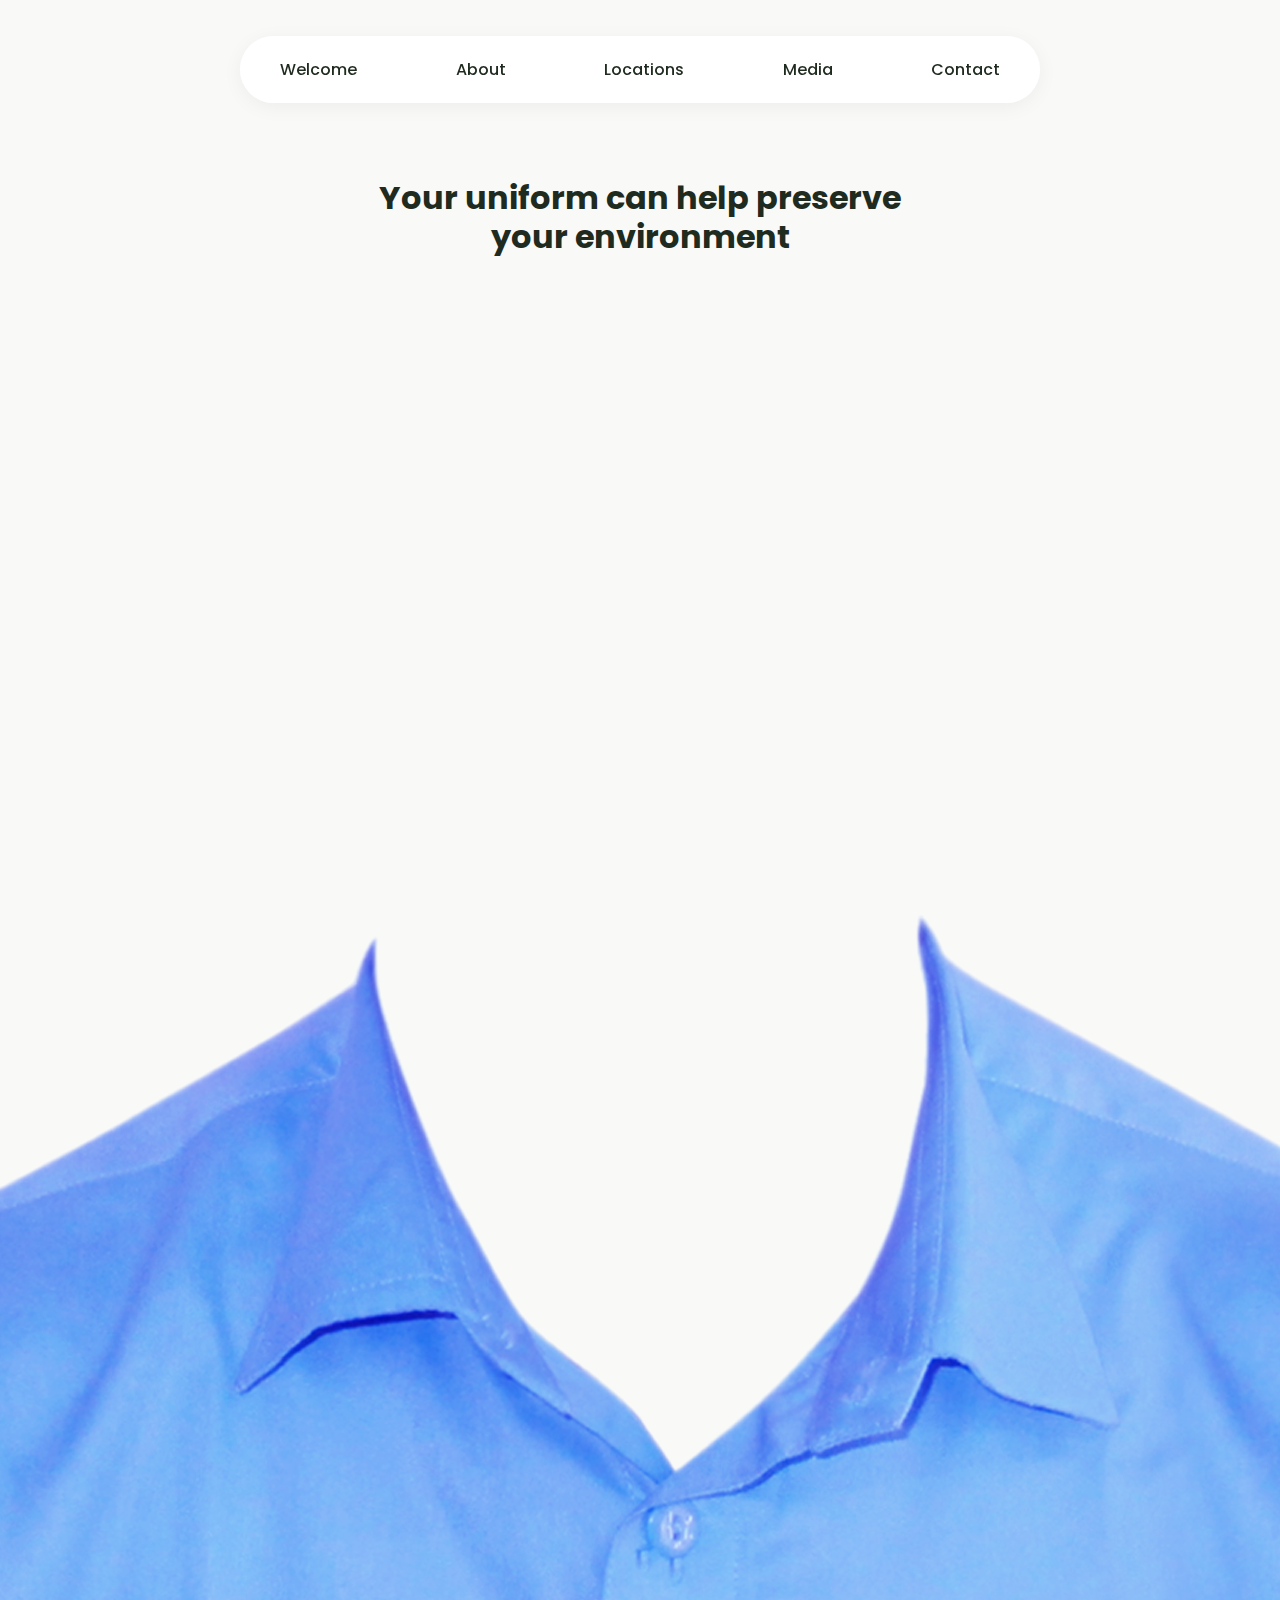
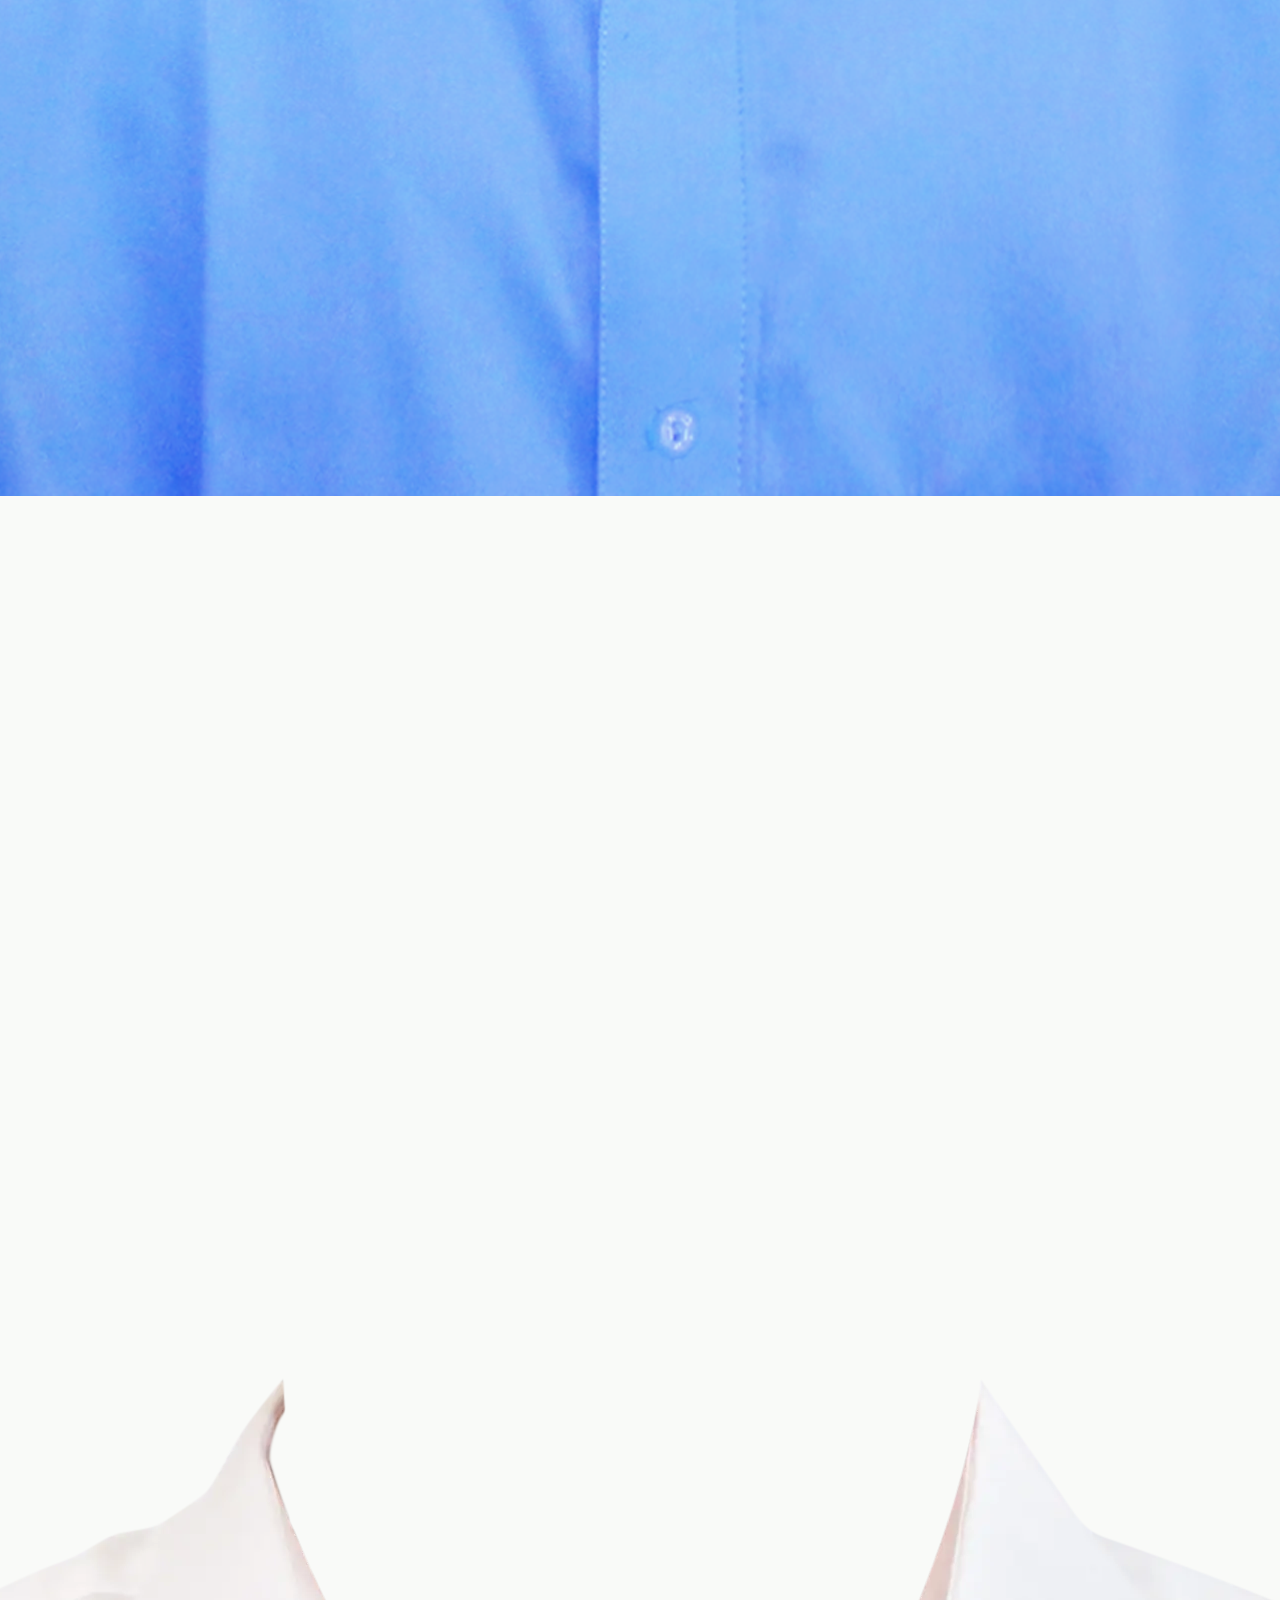
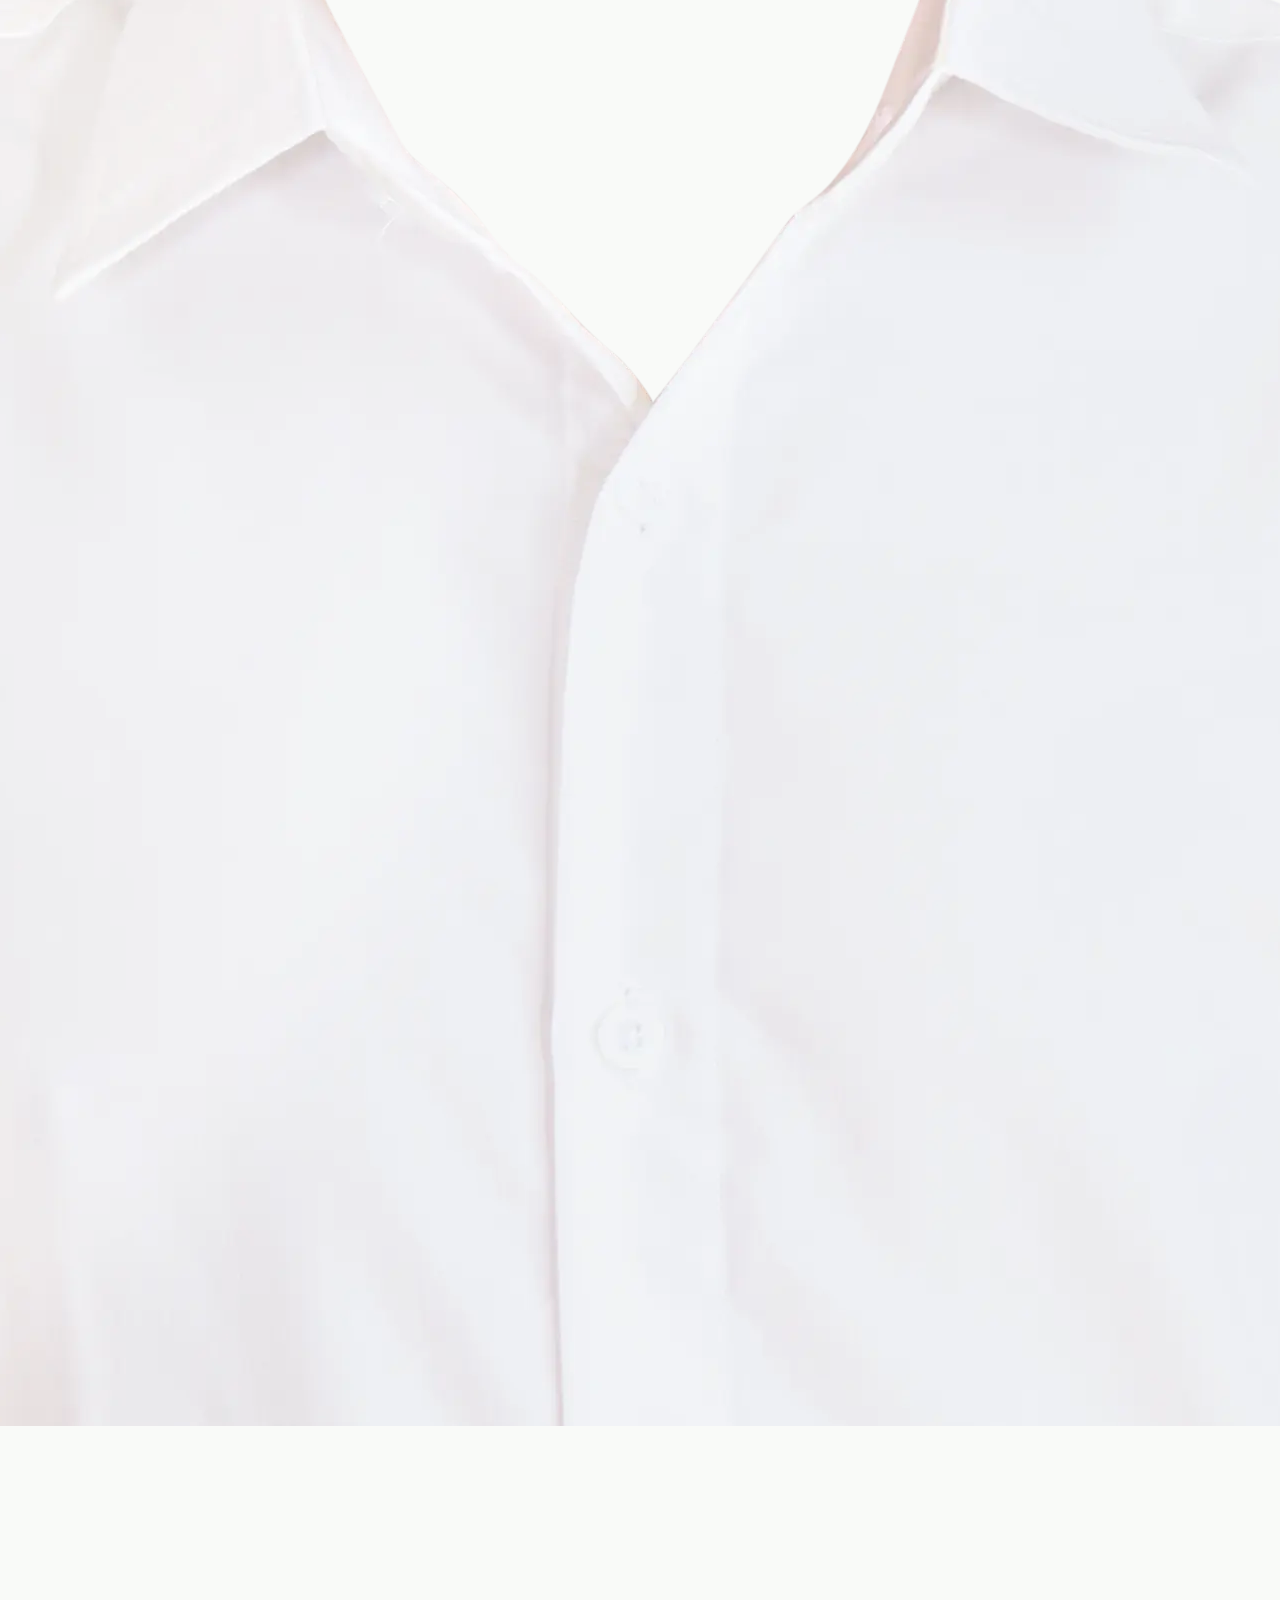
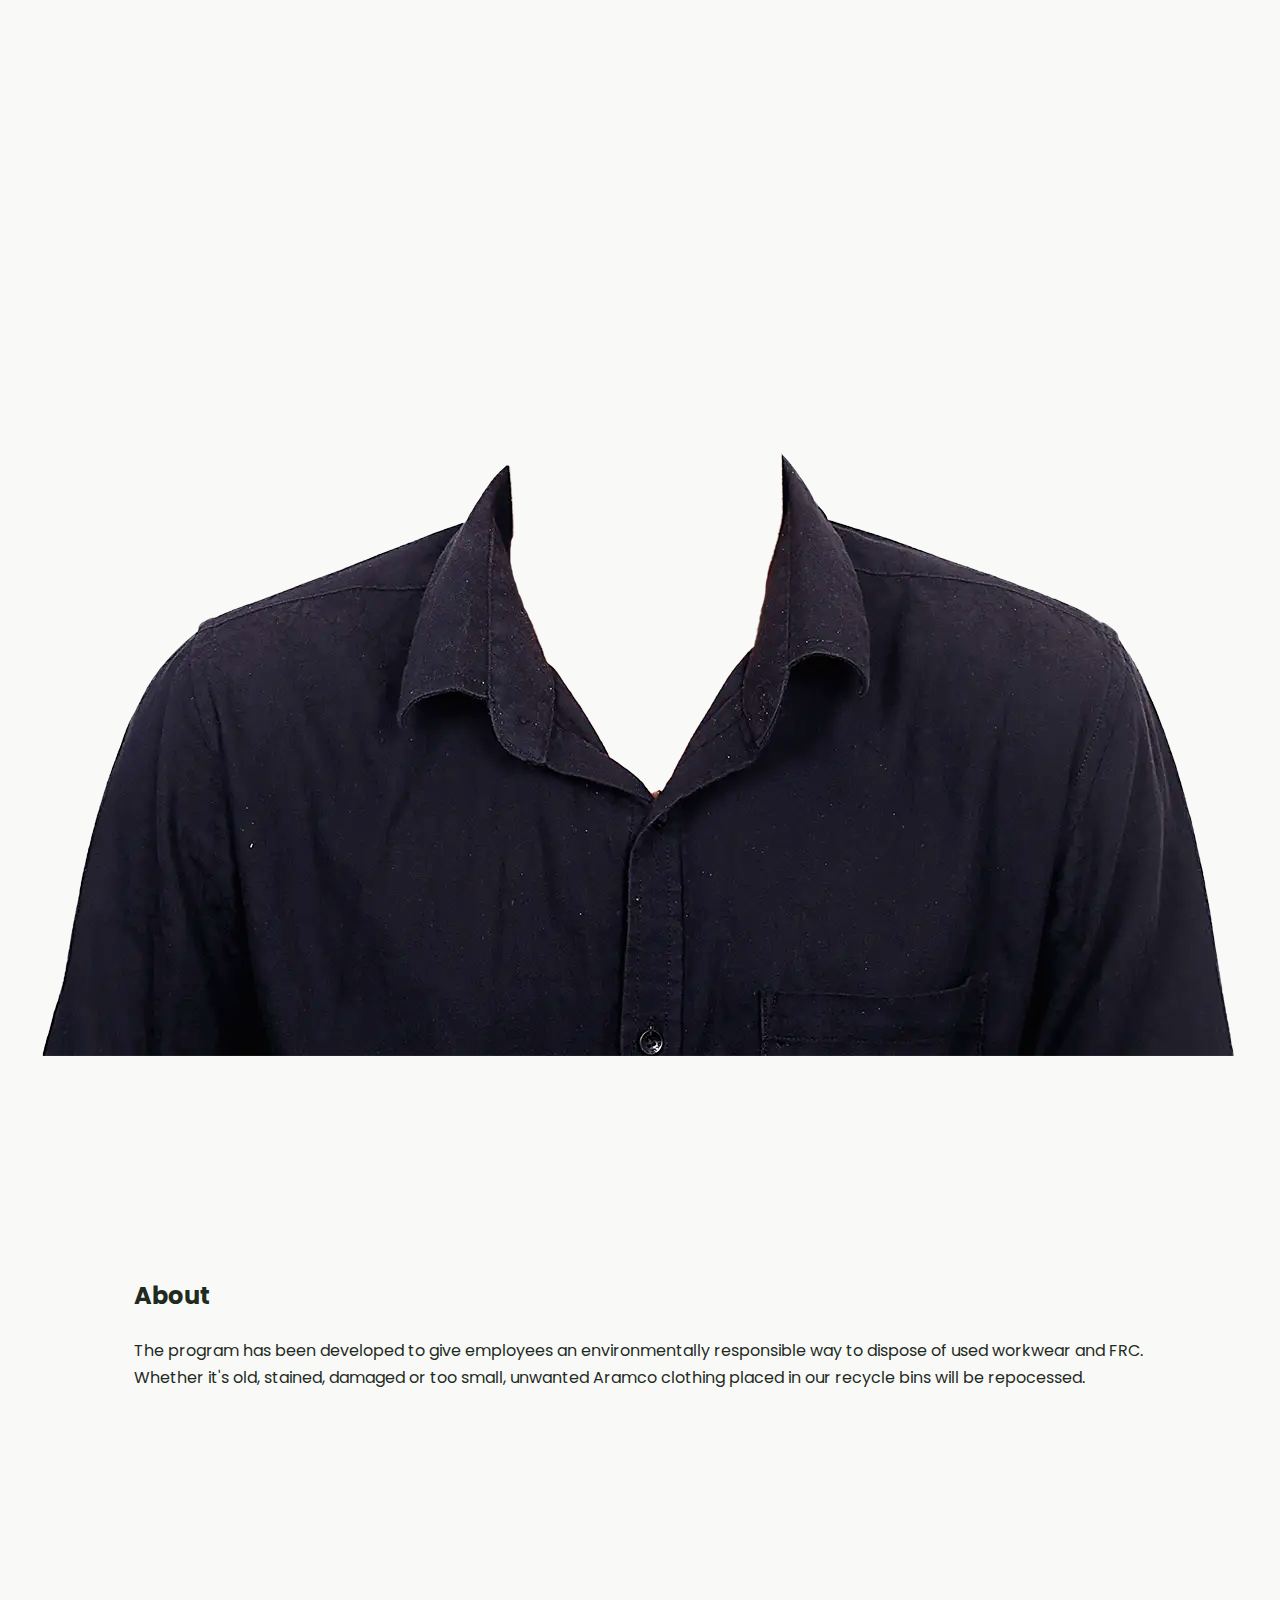
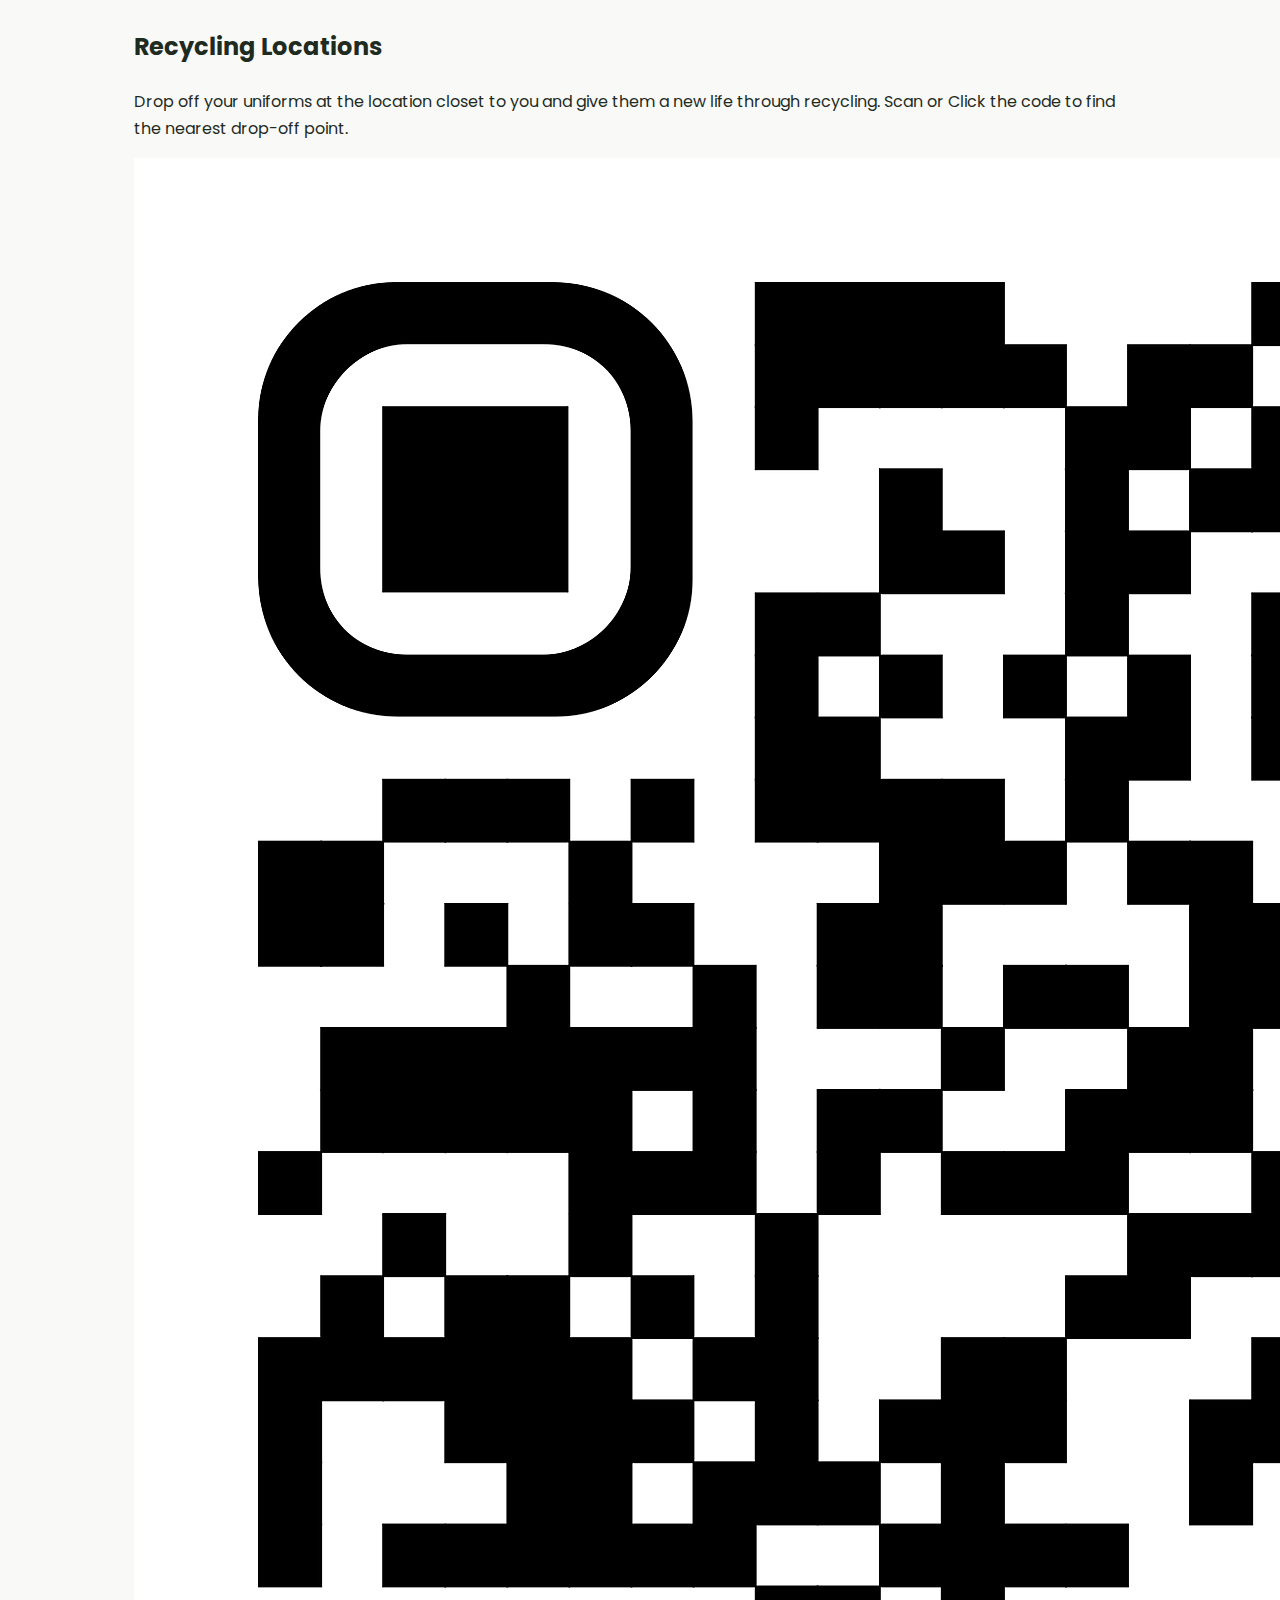
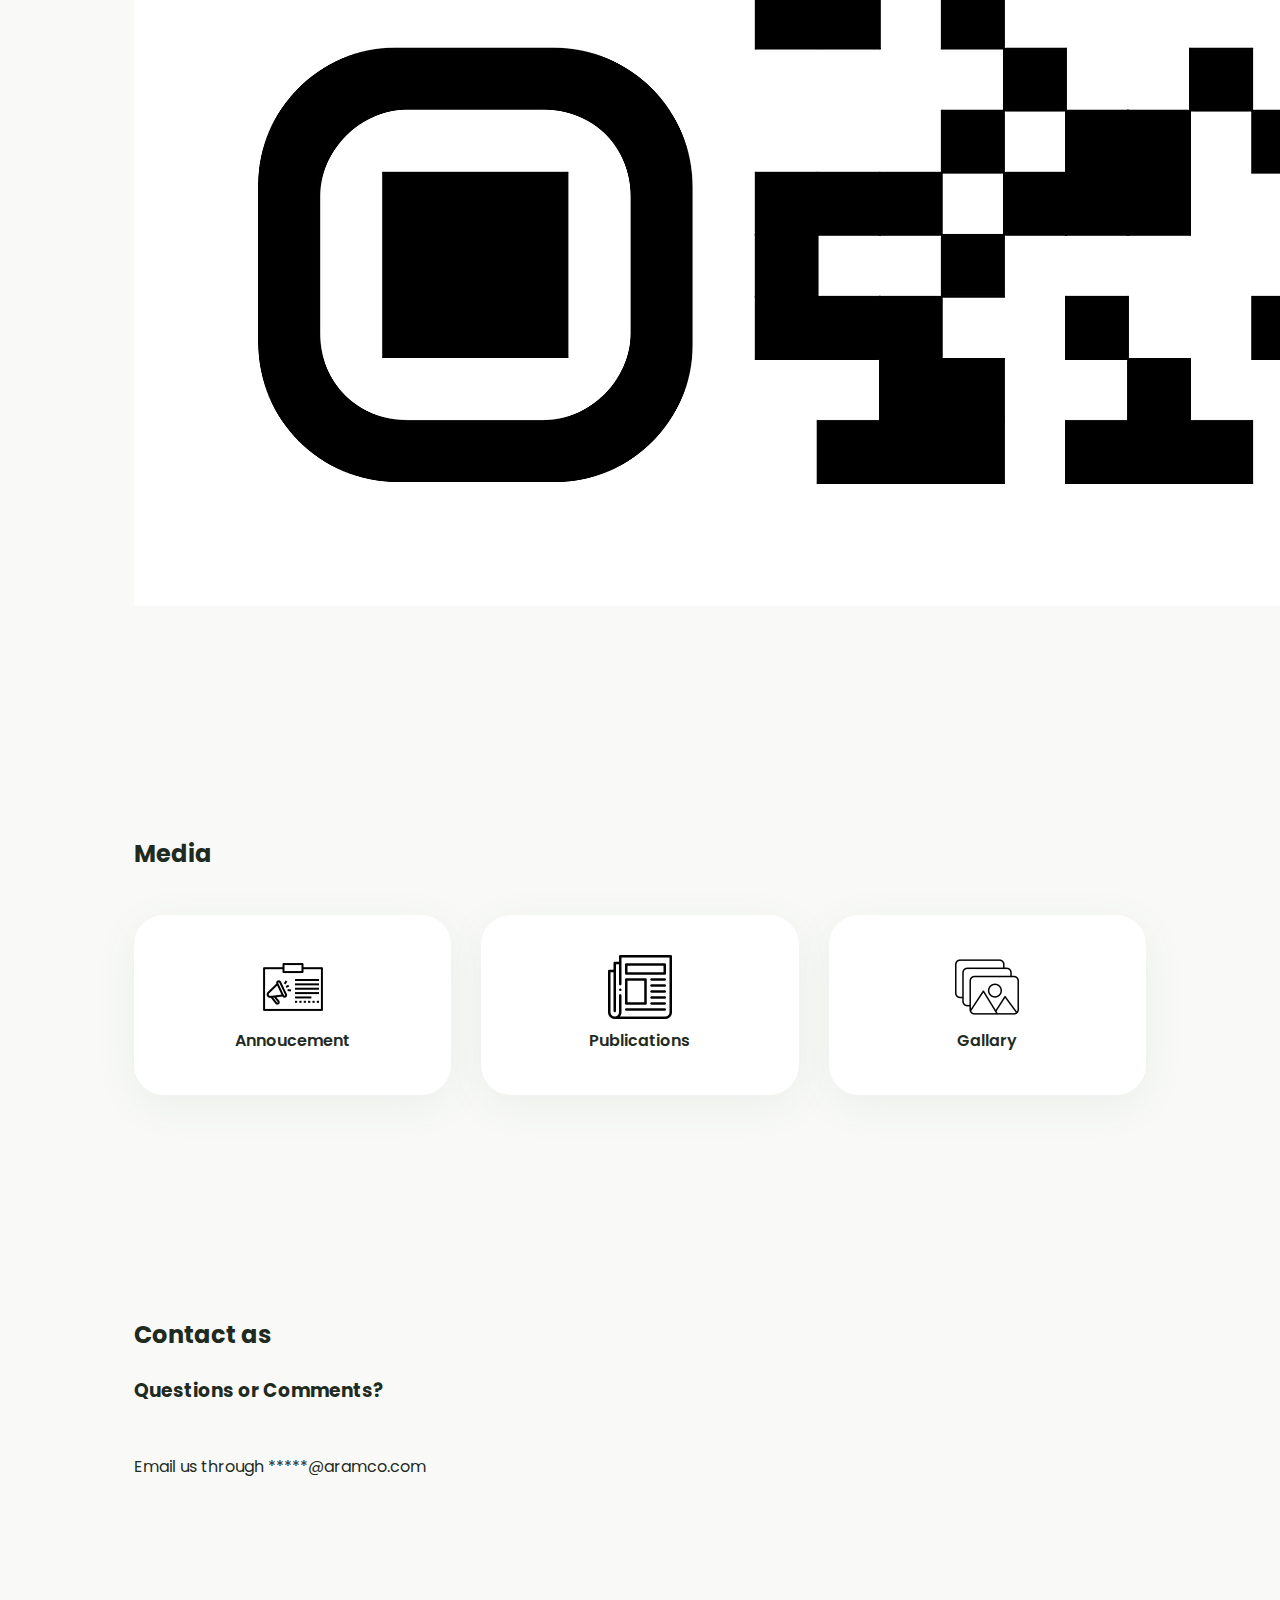
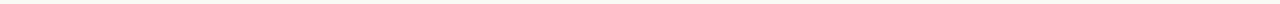
<file: index.html>
<!DOCTYPE html>
<html lang="en">
    <head>
    <meta charset="UTF-8"/>
    <meta name="viewport" content="width=device-width, initial-scale=1.0"/>
    <title>Recycling Initiative</title>
    <link rel="stylesheet" href="css/style.css">
    </head>
    <body>

    <!-- Navigation Bar -->
    <nav class="navbar">
        <ul>
            <li><a href="#welcome">Welcome</a></li>
            <li><a href="#about">About</a></li>
            <li><a href="#locations">Locations</a></li>
            <li><a href="#media">Media</a></li>
            <li><a href="#contact">Contact</a></li>
        </ul>
    </nav>

    <!-- Welcome Section -->
    <section id="welcome" class="section welcome">
        <h1>Your uniform can help preserve <br>your environment</h1>
        <div class="image-row">
            <img src="assets/images/blue-shirt.png" alt="">
            <img src="assets/images/white-shirt.png" alt="">
            <img src="assets/images/black-shirt.png" alt="">
        </div>
    </section>

    <!-- About Section -->
    <section id="about" class="section about">
        <h2>About</h2>
        <p>
            The program has been developed to give employees an environmentally responsible way
            to dispose of used workwear and  FRC. Whether it's old, stained, damaged or too small,
            unwanted Aramco clothing placed in our recycle bins will be repocessed.
        </p>
    </section>

    <!-- Locations Section -->
    <section id="locations" class="section locations" >
        <h2>Recycling Locations</h2>
        <p>
        Drop off your uniforms at the location closet to you and give them a new life through recycling.
        <span>Scan or Click</span> the code to find the nearest drop-off point.
        </p>
        <a href="locations.html">
        <img class="qr" src="assets/images/qr.png" alt="QR Code">
        </a>
    </section>

    <!-- Media Section -->
    <section id="media" class="section media">
        <h2>Media</h2>
        <div class="media-row">
        <div class="media-item">
            <img src="assets/icons/annoucement.png" alt=" ">
            <span>Annoucement</span>
        </div>
        <div class="media-item">
            <img src="assets/icons/newspaper.png" alt=" ">
            <span>Publications</span>
        </div>
        <div class="media-item">
            <img src="assets/icons/gallary.png" alt=" ">
            <span>Gallary</span>
        </div>
        </div>
    </section>

    <!-- Contact Section -->
    <section id="contact" class="section contact">
        <h2>Contact as</h2>
        <div class="contact-card">
        <p class="contact-text">
            <h3>Questions or Comments?</h3><br>
            Email us through
            <a href="mailto:*****@aramco.com">*****@aramco.com</a>
        </p>
        </div>
    </section>

    </body>
</html>
</file>
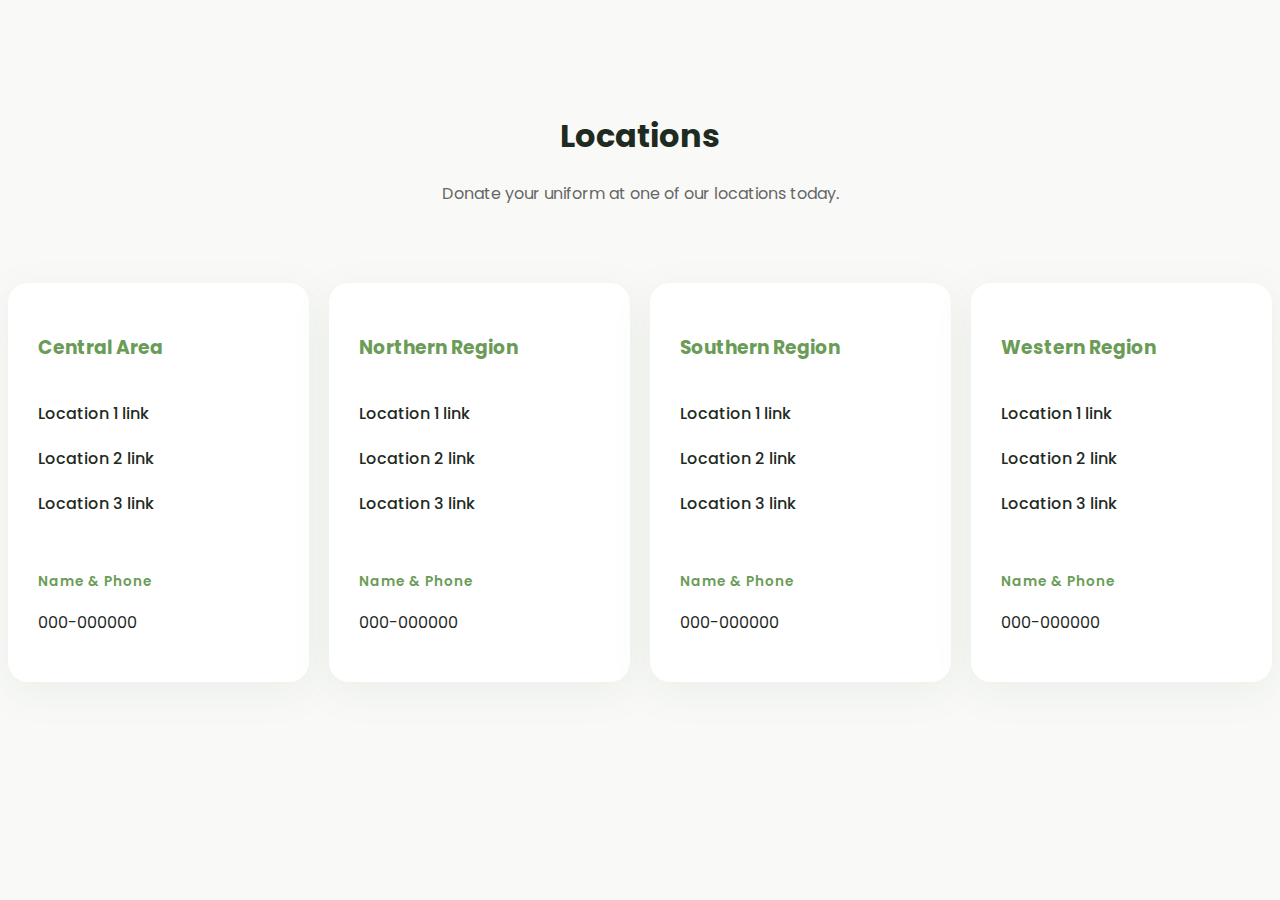
<file: locations.html>
<!DOCTYPE html>
<html lang="en">
<head>
    <meta charset="UTF-8"/>
    <meta name="viewport" content="width=device-width, initial-scale=1.0"/>
    <title>Recycling Locations</title>
    <link rel="stylesheet" href="css/style.css">
</head>
<body>
    <header class="location-header">
        <h1>Locations</h1>
        <p>Donate your uniform at one of our locations today.</p>
    </header>

    <div class="container">   
        <section class="regions-grid">
            <div class="region-card">
                <h3>Central Area</h3>
                <ul class="location-list">
                    <li><a href="#">Location 1 link</a></li>
                    <li><a href="#">Location 2 link</a></li>
                    <li><a href="#">Location 3 link</a></li>
                </ul>
                <div class="card-footer">
                    <span>Name & Phone</span>
                    <p>000-000000</p>
                </div>
            </div>

            <div class="region-card">
                <h3>Northern Region</h3>
                <ul class="location-list">
                    <li><a href="#">Location 1 link</a></li>
                    <li><a href="#">Location 2 link</a></li>
                    <li><a href="#">Location 3 link</a></li>
                </ul>
                <div class="card-footer">
                    <span>Name & Phone</span>
                    <p>000-000000</p>
                </div>
            </div>

            <div class="region-card">
                <h3>Southern Region</h3>
                <ul class="location-list">
                    <li><a href="#">Location 1 link</a></li>
                    <li><a href="#">Location 2 link</a></li>
                    <li><a href="#">Location 3 link</a></li>
                </ul>
                <div class="card-footer">
                    <span>Name & Phone</span>
                    <p>000-000000</p>
                </div>
            </div>

            <div class="region-card">
                <h3>Western Region</h3>
                <ul class="location-list">
                    <li><a href="#">Location 1 link</a></li>
                    <li><a href="#">Location 2 link</a></li>
                    <li><a href="#">Location 3 link</a></li>
                </ul>
                <div class="card-footer">
                    <span>Name & Phone</span>
                    <p>000-000000</p>
                </div>
            </div>
        </section>
    </div>
</body>
</html>
</file>
<file: css/style.css>
@import url('https://fonts.googleapis.com/css2?family=Poppins:wght@300;400;500;700&display=swap');

:root {
    --bg-body: #F9FAF8;       
    --primary-dark: #1F2B1F;  
    --accent-green: #6A9C57;  
    --light-green-hover: #D8E6D3; 
    --very-light-green: #EFF5ED;  
    --white: #ffffff;
    --shadow-soft: 0 10px 40px rgba(74, 103, 65, 0.08);
    --radius: 30px;
}

body {
    font-family: 'Poppins', sans-serif;
    background-color: var(--bg-body);
    color: var(--primary-dark);
    line-height: 1.7;
    overflow-x: hidden;
}

a { text-decoration: none; color: inherit; transition: 0.3s; }
ul { list-style: none; }

/* --- Navbar --- */
.navbar {
    position: fixed;
    top: 20px;
    left: 50%;
    transform: translateX(-50%);
    z-index: 1000;
    width: 90%;
    max-width: 800px;
}

.navbar ul {
    background: rgba(255, 255, 255, 0.95);
    backdrop-filter: blur(10px);
    padding: 10px 20px;
    border-radius: 50px;
    display: flex; 
    justify-content: space-between;
    box-shadow: 0 4px 20px rgba(0,0,0,0.05);
}

.navbar a {
    font-weight: 500;
    padding: 10px 20px; 
    border-radius: 30px;
    display: inline-block;
}

.navbar a:hover { 
    background-color: var(--light-green-hover); 
}

/* --- Section --- */
.section {
    padding: 100px 10%;
    max-width: 1400px;
    margin: 0 auto;
}

h2 { 
    margin-bottom: 20px; 
}

/* --- Welcome Section --- */
.welcome {
    min-height: 90vh;
    display: flex;
    flex-direction: column;
    justify-content: center;
    text-align: center;
    padding-top: 150px;
}

.welcome h1 {
    font-weight: 700;
    margin-bottom: 40px;
    line-height: 1.2;
}

.highlight-bg {
    background-color: var(--light-green-hover);
    padding: 0 10px;
    border-radius: 10px;
}

.image-row {
    display: flex;
    justify-content: center;
    gap: 30px;
    flex-wrap: wrap;
}

.image-card { 
    padding: 10px; 
}

.image-card img {
    width: 220px;       
    height: 280px;
    object-fit: contain; 
    filter: drop-shadow(0 15px 25px rgba(0, 0, 0, 0.15)); 
    transition: all 0.4s ease; 
}

.image-card img:hover {
    transform: translateY(-15px) scale(1.05);
    filter: drop-shadow(0 25px 35px rgba(0, 0, 0, 0.2));
}

/* --- About Section --- */
.about-layout {
    display: flex;
    gap: 50px;
    padding: 20px 0;
}

.about-title h2 { 
    line-height: 1; 
}

.about-text {
    color: #444;
    border-left: 5px solid var(--light-green-hover); 
    padding-left: 40px; 
}

/* --- Locations Section --- */
.location-wrapper {
    background: var(--very-light-green); 
    border-radius: 40px;
    padding: 60px;
    display: flex;
    align-items: center;
    justify-content: space-between;
    gap: 50px;
}

.qr-frame {
    background: var(--white);
    padding: 15px;
    border-radius: 20px;
    box-shadow: 0 10px 30px rgba(0,0,0,0.1);
    display: inline-block;
    transition: 0.3s;
}
.qr-frame:hover {
    transform: scale(1.05); 
}

.qr-code {
    width: 150px;
    display: block;
    border-radius: 10px;
}

/* --- Media Section --- */
.media-row {
    display: grid;
    grid-template-columns: repeat(auto-fit, minmax(220px, 1fr));
    gap: 30px;
    margin-top: 40px;
}

.media-item {
    background: var(--white);
    padding: 40px 20px;
    border-radius: 30px;
    text-align: center;
    box-shadow: var(--shadow-soft);
    transition: 0.3s ease;
    cursor: pointer;
}

.media-item i {
    display: block;
    margin: 0 auto 15px auto;
    font-size: 3em; 
}

.media-item span {
    font-weight: 600;
    display: block;
}

.media-item:hover {
    background-color: var(--light-green-hover); 
    transform: translateY(-5px);
}

/* --- Contact Section --- */
.contact-outer {
    background-color: var(--very-light-green);
    border-radius: 50px;
    padding: 80px 40px;
    text-align: center;
    display: flex;
    flex-direction: column; 
    align-items: center;
    gap: 40px;
}

.contact-inner {
    background-color: var(--light-green-hover);
    padding: 50px 80px;
    border-radius: 30px;
    max-width: 600px;
}

.contact-inner h3 {
    margin-bottom: 20px;
    font-weight: 600;
}

.contact-email {
    font-weight: 700;
    border-bottom: 2px solid var(--accent-green);
}
.contact-email:hover {
    color: var(--accent-green);
    border-color: var(--primary-dark);
}

/* --- Locations Page --- */
.body-locations .container {
    max-width: 95%; 
    margin: 0 auto;
    padding: 0 40px 60px; 
}

.location-header {
    text-align: center;
    padding: 80px 0 60px; 
}
.location-header h1 { margin-bottom: 10px; }
.location-header p { color: #666; }

.regions-grid {
    display: grid;
    grid-template-columns: repeat(4, 1fr); 
    gap: 20px;
}

.region-card { 
    background: white; 
    padding: 30px; 
    border-radius: 20px; 
    box-shadow: var(--shadow-soft); 
    display: flex; 
    flex-direction: column;
    align-items: flex-start; 
    text-align: left;
}

.region-card h3 { 
    color: var(--accent-green); 
    margin-bottom: 20px; 
}

.location-list { 
    margin-bottom: auto; 
    width: 100%; 
    padding: 0; 
}
.location-list li { margin-bottom: 18px; }

.location-list a {
    display: flex;       
    align-items: center; 
    gap: 15px;           
    font-weight: 500;
    margin: 0;
    padding: 0;
}

.location-list i {
    color: var(--accent-green); 
    background: var(--very-light-green); 
    min-width: 35px;
    height: 35px;
    display: flex; 
    align-items: center; 
    justify-content: center;
    border-radius: 50%;
    font-size: 0.9em; 
    transition: 0.3s;
}

.location-list a:hover i {
    background: var(--accent-green);
    color: var(--white);
}

.card-footer {
    margin-top: 25px;
    padding-top: 10px;
    width: 100%;
}
.card-footer span {
    display: block;
    font-size: 0.85em; 
    font-weight: 600;
    color: var(--accent-green);
    letter-spacing: 1px;
}
</file>
